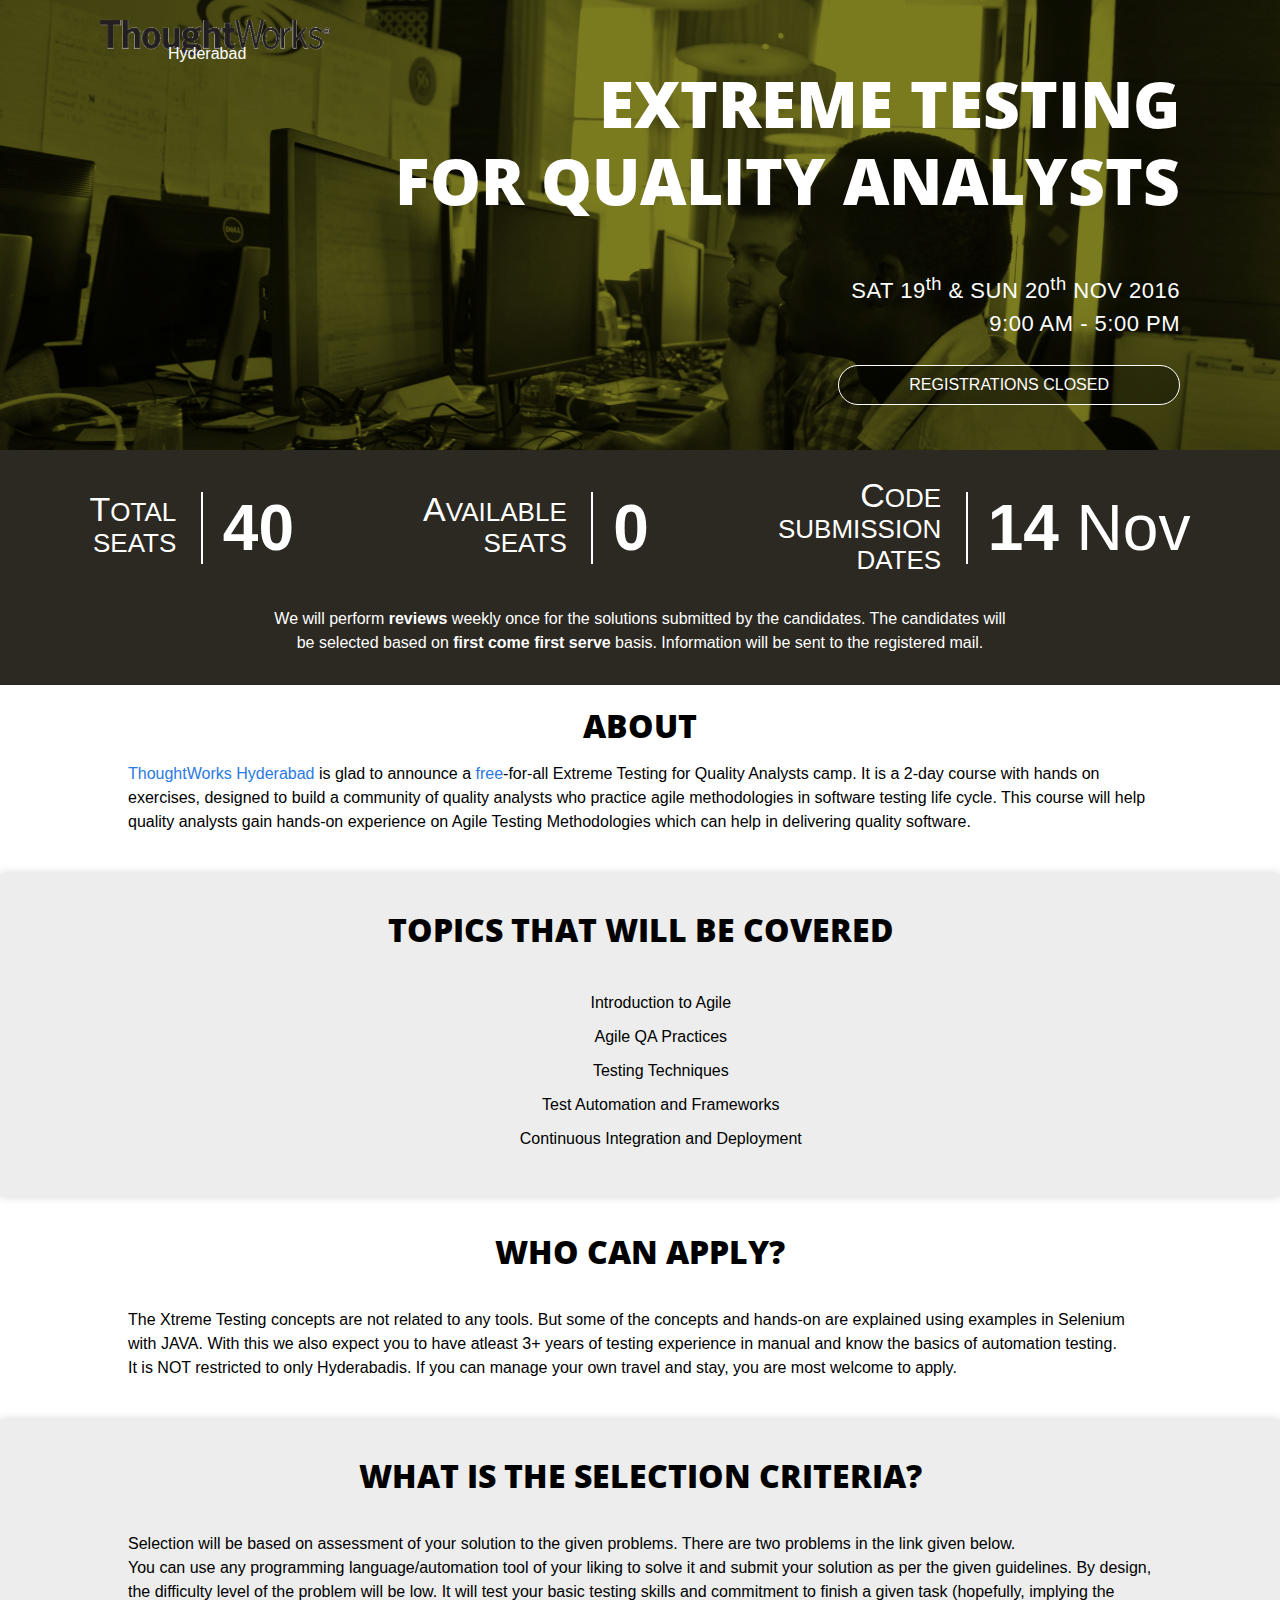
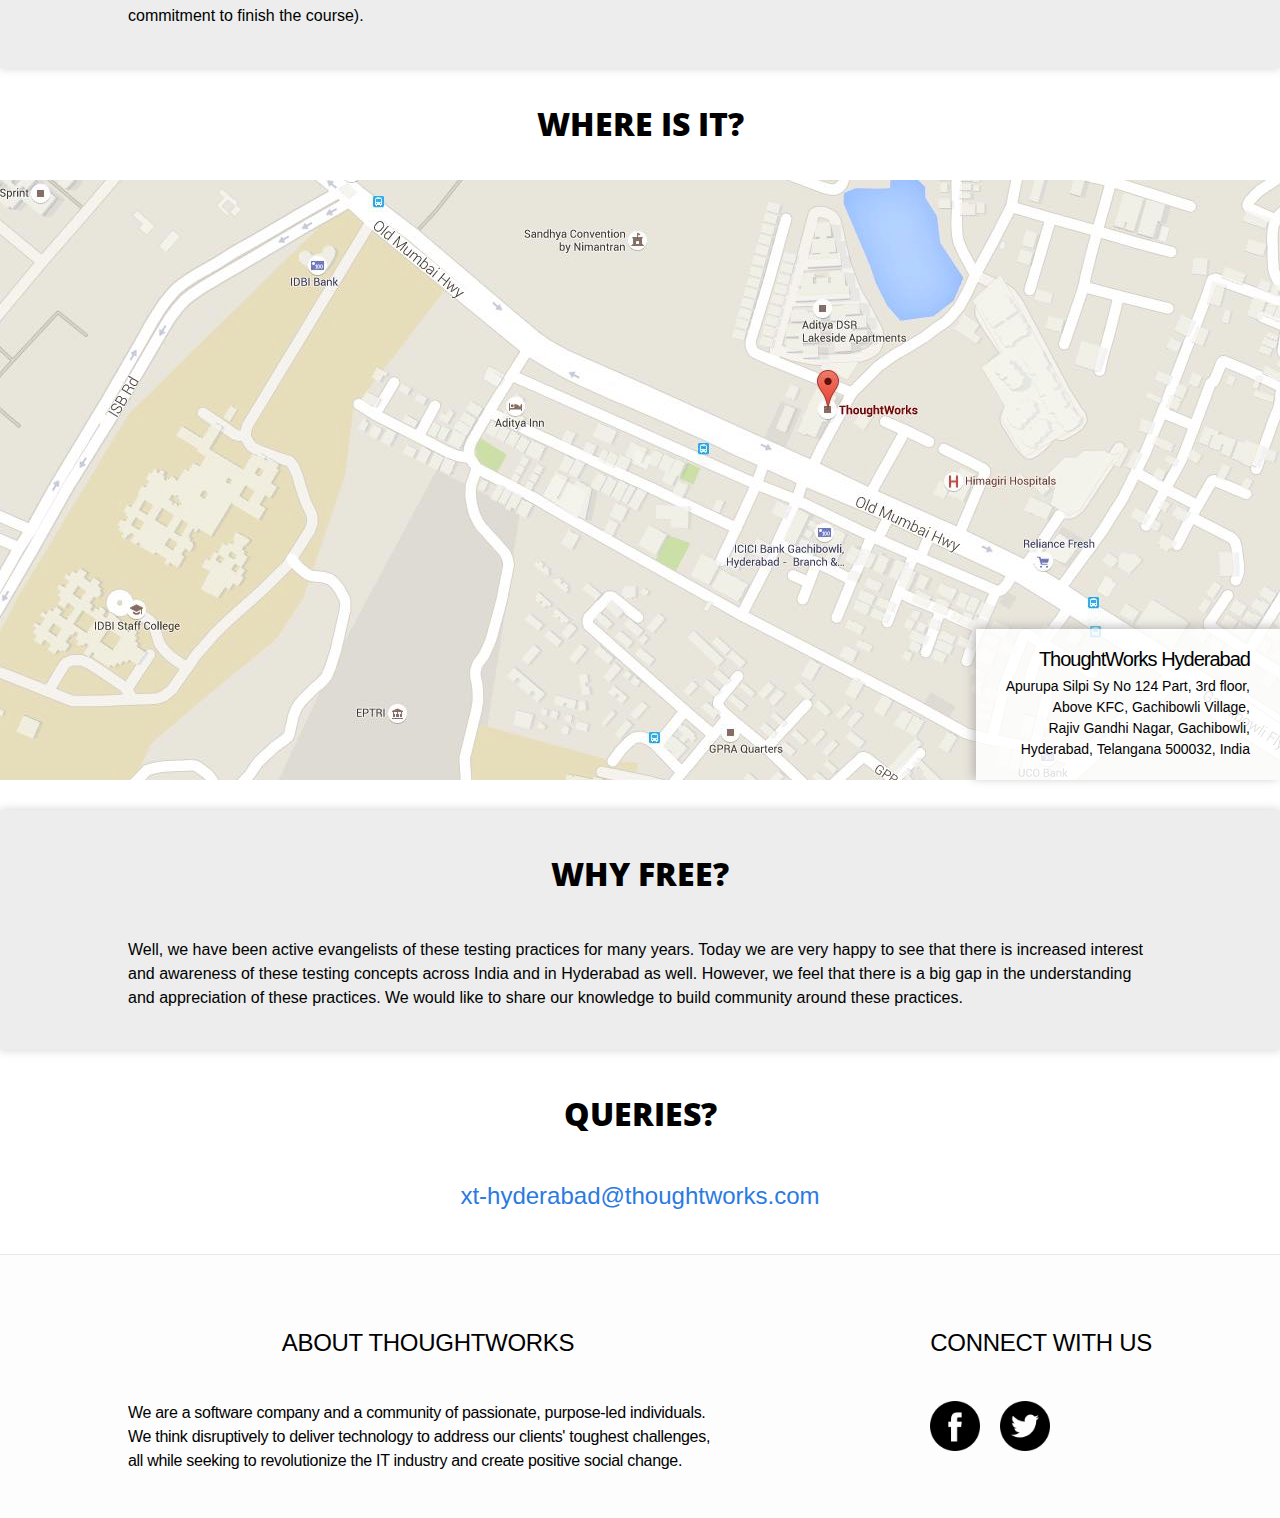
<file: index.html>
<!DOCTYPE html>
<html>
<head>
	<meta charset="utf-8">
	<meta property="og:title" content="Xtreme Testing for Quality Analysts" />
	<meta property="og:url" content="http://twhyderabad.github.io/xtremetesting/" />
	<meta property="og:description" content="ThoughtWorks Hyderabad is glad to announce a free for all Extreme Testing bootcamp for Quality Analysts. It is a 2-day course with testing practices and hands on exercises, to build the community of quality analysts who practice extreme testing(XT) methodologies in delivering quality software." />
	<meta property="og:image" content="http://twhyderabad.github.io/xtremeprogramming/assets/img/banner-desktop.jpg" />
	<meta http-equiv="X-UA-Compatible" content="IE=edge">
	<link rel="shortcut icon" href="http://www.thoughtworks.com/imgs/favicons/favicon.ico" type="image/vnd.microsoft.icon" />
	<link type="image/x-icon" href="http://www.thoughtworks.com/imgs/favicons/favicon.ico" rel="shortcut icon">
	<title>Extreme Testing for Quality Analysts</title>
	<meta name="viewport" content="width=device-width, initial-scale=1, maximum-scale=1, user-scalable=no">
	<meta name="description" content="ThoughtWorks Xtremetesting, Nov 2016">
	<link rel="canonical" href="http://twhyderabad.github.io/agiledev/">
	<!-- Custom CSS -->

	<link rel="stylesheet" href="css/main.css">
	<link rel="stylesheet" type="text/css" href="css/training.css"/>
</head>
<body>
	<!--<header class="site-header">
		<div class="wrap">
			<a class="left" href="http://www.thoughtworks.com"><img src="./assets/img/tw_logo.png" height="56px"></a>
		</div>
	</header>-->
	<div class="page-content">
		<div class="wrap">
			<div class="post">
				<article class="post-content">
					<div class="venue-mask">
						<div class="venue">
							<a href="https://www.thoughtworks.com/locations/hyderabad">
							<img class="tw-logo" src="assets/img/tw-logo.png"/>
							<span class="tw-hyd">Hyderabad</span></a>
							<h1 id="venue">Extreme Testing<br />for Quality Analysts</h1>
							<p class="date">Sat 19<sup>th</sup> & Sun 20<sup>th</sup> Nov 2016<br /></p>
							<p class="time">
								9:00 am - 5:00 pm
							</p>
							<div class="register">
								<a title="Register for Extreme Testing" target="_self" href="https://twhyderabad.github.io/xtremetesting/#"> Registrations Closed </a>
								<!-- <a title="Register for Agile Developer Bootcamp" target="_blank"> Registrations Closed</a> -->
							</div>
						</div>
					</div>

					<div class = "seats-dates">
						<div class  = "deadlines">
							<div class = "item">
								<span class="field">Total<br>Seats</span>
								<span class="field-info">40</span>
							</div>
							<div class = "item">
								<span class="field">Available<br>Seats</span>
								<span class="field-info">0</span>
							</div>
							<div class = "item item--last">
								<span class="field">Code<br>Submission<br>Dates</span>
								<span class="field-info">14 <span class="field-info-month">Nov</span></span>
							</div>
						</div>

						<div class = "seats-dates--description">
							We will perform <span class="t-bold">reviews</span> weekly once for the solutions submitted by the candidates. The candidates will be selected based on <span class="t-bold">first come first serve</span> basis. Information will be sent to the registered mail.
						</div>
					</div>

					<div class = "about max-wrap">
						<h1>About</h1>
						<p class = "about-description">
							<a href="http://www.thoughtworks.com" target="_blank">ThoughtWorks Hyderabad </a>
							is glad to announce a <a href = "#why-is-thoughtworks-doing-it-for-free">free</a>-for-all
							<b>Extreme Testing for Quality Analysts</b> camp.
							It is a 2-day course with hands on exercises,
							designed to build a community of quality analysts who practice agile methodologies
							in software testing life cycle. This course will help quality analysts gain hands-on experience
							on Agile Testing Methodologies which can help in delivering quality software.
						</p>
					</div>

					<div class = "topics max-wrap colored-box box-shadow">
						<h1 id="topics">Topics that will be covered</h1>
						<ul class="dashed">
							<li><b>Introduction to Agile</b></li>
							<li><b>Agile QA Practices</b></li>
							<li><b>Testing Techniques</b></li>
							<li><b>Test Automation and Frameworks</b></li>
							<li><b>Continuous Integration and Deployment</b></li>
						</ul>
					</div>

					<div class = "who-can-apply max-wrap">
						<h1 id="who-can-apply">Who can apply?</h1>
						<p>The Xtreme Testing concepts are not related to any tools. But some of the concepts and hands-on are explained using examples in Selenium with JAVA. With this we also expect you to have atleast 3+ years of testing experience in manual and know the basics of automation testing.</p>
						<p>It is NOT restricted to only Hyderabadis. If you can manage your own travel and stay, you are most welcome to apply.</p>
					</div>

					<div class = "selection-criteria max-wrap colored-box box-shadow">
						<h1 id="what-is-the-selection-criteria">What is the selection Criteria?</h1>
						<p>Selection will be based on assessment of your solution to the given problems. There are two problems in the link given below.</p>
						<p>You can use any programming language/automation tool of your liking to solve it and submit your solution as per the given guidelines. By design, the difficulty level of the problem will be low. It will test your basic testing skills and commitment to finish a given task (hopefully, implying the commitment to finish the course).</p>
<!-- 						<h2><a class="problem-statement-selection-criteria" href="https://twhyderabad.github.io/xtremetesting/#">Get The Problem Statements</a><h2> -->
				</div>

					<div class="event-location">
						<h1 id="where-is-it">Where is it?</h1>
						<a style = "position:relative;" href="https://www.google.co.in/maps/place/Thoughtworks+Hyderabad,+Apurupa+Slipi+Sy+No+124+Part,+3rd+floor+Gachilbowli+Village+Above+KFC+Serilingampally+Mandal+RR+Dist+-+Hyd+-+500032/@17.443011,78.357426,17z/data=!3m1!4b1!4m2!3m1!1s0x3bcb9395ed638f61:0x49acd498fc2f1237" target="_blank">
							<div class = "map">
								<div class="address">
									<h4>ThoughtWorks Hyderabad</h4>
									<p>Apurupa Silpi Sy No 124 Part, 3rd floor,<br>
										Above KFC, Gachibowli Village,<br>
										Rajiv Gandhi Nagar, Gachibowli,<br>
										Hyderabad, Telangana 500032, India
									</p>
								</div>
							</div>
						</a>
					</div>

<!-- 					<div class="trainers-container">
						<div class="trainers">
							<h2 id="who-are-the-trainers">Our talented team of Trainers</h2>
							<ul>
								<li>
									<div class = "trainer">
										<a href="https://in.linkedin.com/pub/vikram-babu-kuruguntla/22/196/781" target="_blank">
											<img src="assets/img/trainers/vikram.jpg">
											<span class="name">Vikram Babu</span>
										</a>
									</div>
								</li>
								<li>
									<div class = "trainer" target="_blank">
										<a href="https://www.linkedin.com/in/srujankumar">
											<img src="assets/img/trainers/srujan.jpg">
											<span class="name">Srujan</span>
										</a>
									</div>
								</li>
								<li>
									<div class = "trainer" target="_blank">
										<a href="">
											<img src="assets/img/trainers/anil.jpg">
											<span class="name">Anil Kumar Kodi</span>
										</a>
									</div>
								</li>
							</ul>
						</div> -->
						<!-- <div class="trainers">
							<h2 id="who-are-the-trainers">Energy packed Volunteers</h2>
							<ul>
								<li>
									<div class = "trainer" target="_blank">
										<a href="https://www.linkedin.com/in/prateeksrt">
											<img src="assets/img/trainers/prateek.jpg">
											<span class="name">Prateek</span>
										</a>
									</div>
								</li>
								<li>
									<div class = "trainer" target="_blank">
										<a href="https://www.linkedin.com/in/srujankumar">
											<img src="assets/img/trainers/srujan.jpg">
											<span class="name">Srujan</span>
										</a>
									</div>
								</li>
								<li>
									<div class = "trainer" target="_blank">
										<a href="">
											<img src="assets/img/trainers/anil.jpg">
											<span class="name">Anil Kumar Kodi</span>
										</a>
									</div>
								</li>
							</ul>
						</div> -->
					</div>


					<div class="why-free max-wrap colored-box box-shadow">
						<h1 id="why-is-thoughtworks-doing-it-for-free">Why free?</h1>
						<p>Well, we have been active evangelists of these testing practices for many years. Today we are very happy to see that there is increased interest and awareness of these testing concepts across India and in Hyderabad as well. However, we feel that there is a big gap in the understanding and appreciation</a> of these practices. We would like to share our knowledge to build community around these practices.</p>
					</div>
					<div class="queries max-wrap">
						<h1 id="connect-us">Queries?</h1>
						<a class = "contact-us" href="mailto:xt-hyderabad@thoughtworks.com?Subject=Xtreme%20Testing%20for%20Quality%20Analysts%20Bootcamp%20Nov%202016" target="_top" class="break-word">xt-hyderabad@thoughtworks.com</a>
					</div>
				</article>
			</div>
		</div>
	</div>
	<footer class="site-footer">

		<div class="wrap clear-fix">

			<div class="column left">
				<ul>
					<li><h2>About ThoughtWorks</h2></li>
					<li><p class="about">We are a software company and a community of passionate, purpose-led individuals. We think disruptively to deliver technology to address our clients' toughest challenges, all while seeking to revolutionize the IT industry and create positive social change.</p></li>
				</ul>
			</div>

			<div class="column right">
				<ul>
					<li><h2>Connect with us</h2></li>
					<li class="link">
						<a href="https://www.facebook.com/ThoughtWorksHyderabad" target="_blank">
							<img src="./assets/img/facebook.png" width="50px">
						</a>
					</li>
					<li class="link">
						<a href="https://twitter.com/thoughtworks" target="_blank">
							<img src="./assets/img/twitter.png" width="50px">
						</a>
					</li>
				</ul>
			</div>
		</div>

	</footer>


</body>
</html>
</file>
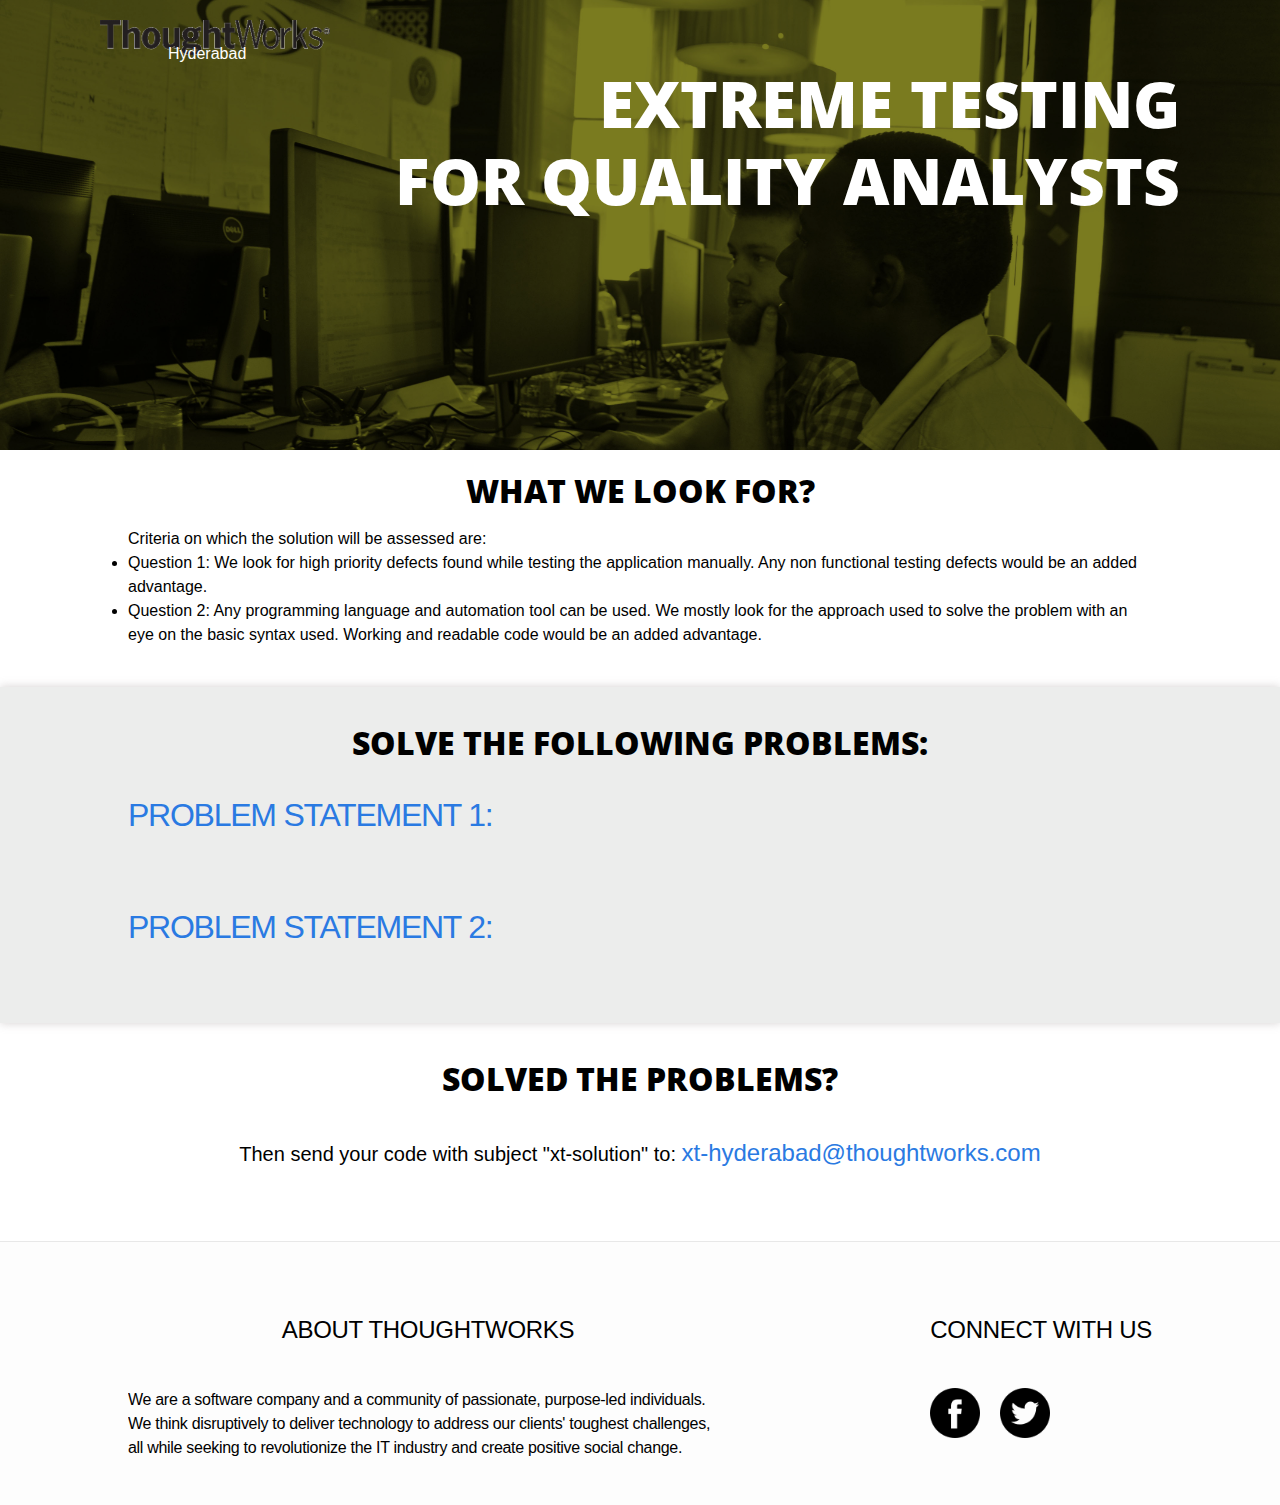
<file: questions.html>
<!DOCTYPE html>
<html>
<head>
	<meta charset="utf-8">
	<meta http-equiv="X-UA-Compatible" content="IE=edge">
	<link rel="shortcut icon" href="http://www.thoughtworks.com/imgs/favicons/favicon.ico" type="image/vnd.microsoft.icon" />
	<link type="image/x-icon" href="http://www.thoughtworks.com/imgs/favicons/favicon.ico" rel="shortcut icon">
	<title>Problem Statements</title>
	<meta name="viewport" content="width=device-width, initial-scale=1, maximum-scale=1, user-scalable=no">
	<meta name="description" content="ThoughtWorks Agile Bootcamp for Quality Analysts, Nov 2016">
	<link rel="canonical" href="http://twhyderabad.github.io/agiledev/">
	<!-- Custom CSS -->

	<link rel="stylesheet" href="css/main.css">
	<link rel="stylesheet" type="text/css" href="css/training.css"/>
</head>
<body>
	<div class="page-content">
		<div class="wrap">
			<div class="post">
				<article class="post-content">
					<div class="venue-mask">
						<div class="venue">
							<a href="https://www.thoughtworks.com/locations/hyderabad">
							<img class="tw-logo" src="assets/img/tw-logo.png"/>
							<span class="tw-hyd">Hyderabad</span></a>
							<a href="http://twhyderabad.github.io/xtremetesting/">
							<h1 id="venue">Extreme Testing<br />for Quality Analysts</h1></a>
						</div>
					</div>

					<div class = "about max-wrap">
						<h1>What We Look For?</h1>
						<p class = "about-description">
							Criteria on which the solution will be assessed are:
<ui>
	<li><b>Question 1:</b> We look for high priority defects found while testing the application manually. Any non functional testing defects would be an added advantage.</li>
	<li><b>Question 2:</b> Any programming language and automation tool can be used. We mostly look for the approach used to solve the problem with an eye on the basic syntax used.
	        Working and readable code would be an added advantage.
</ui>
						</p>
					</div>

					<div class = "problem-statement max-wrap colored-box box-shadow">
						<h1>Solve the following problems:</h1>
						<h2 id="problemStatement1">Problem Statement 1: </h2>
						<div id="problemStatement1Desc"  class="hide">
							
<pre>
Test the <a href = "https://twhyderabad.github.io/demo_site/" target="_blank">website</a> for different scenarios manually and identify top 5 bugs/defects. 
Login the website with the following credentials - 
         <b>Username:</b> admin
         <b>Password:</b> admin
You can play around different pages and buttons to figure out the flow.

<b>Happy Testing!!! </b>


</pre></div>
						<h2 id="problemStatement2">Problem Statement 2: </h2>
						<div id="problemStatement2Desc" class="hide">
							
<pre>
Automate the flow using any automation tool and programming language:
1. Launch the <a href = "https://twhyderabad.github.io/demo_site/" target="_blank">site</a> and login using the following credentials.
          <b>Username:</b> admin
          <b>Password:</b> admin
2. Enter the details for all the 5 fields.
3. Save the blog. 
4. Click on the button "Blogs".
5. Verify all the details that you previously entered for all the fields.
6. Logout of the application.


</pre>

						</div>
					</div>

					<div class="queries max-wrap">
						<h1 id="connect-us">Solved the Problems?</h1>
						<span class="send-your-code">Then send your code with subject "xt-solution" to: </span>
						<a class = "contact-us" href="mailto:xt-hyderabad@thoughtworks.com?Subject=xt-solution" target="_top" class="break-word">xt-hyderabad@thoughtworks.com</a>
					</div>
				</article>
			</div>
		</div>
	</div>
	<footer class="site-footer">

		<div class="wrap clear-fix">

			<div class="column left">
				<ul>
					<li><h2>About ThoughtWorks</h2></li>
					<li><p class="about">We are a software company and a community of passionate, purpose-led individuals. We think disruptively to deliver technology to address our clients' toughest challenges, all while seeking to revolutionize the IT industry and create positive social change.</p></li>
				</ul>
			</div>

			<div class="column right">
				<ul>
					<li><h2>Connect with us</h2></li>
					<li class="link">
						<a href="https://www.facebook.com/ThoughtWorksHyderabad" target="_blank">
							<img src="./assets/img/facebook.png" width="50px">
						</a>
					</li>
					<li class="link">
						<a href="https://twitter.com/thoughtworks" target="_blank">
							<img src="./assets/img/twitter.png" width="50px">
						</a>
					</li>
				</ul>
			</div>
		</div>

	</footer>

	<script type="text/javascript">
		var problemStatement1 = document.getElementById("problemStatement1"),
			problemStatement2 = document.getElementById("problemStatement2"),
			problemStatement1Desc = document.getElementById("problemStatement1Desc"),
			problemStatement2Desc = document.getElementById("problemStatement2Desc");

		problemStatement1.addEventListener("click", function() {
			problemStatement1Desc.className = problemStatement1Desc.classList.contains("hide") ?
				"" : "hide";
			problemStatement2Desc.className = "hide";
		});

		problemStatement2.addEventListener("click", function() {
			problemStatement2Desc.className = problemStatement2Desc.classList.contains("hide") ?
				"" : "hide";
			problemStatement1Desc.className = "hide";
		});
	</script>
</body>
</html>
</file>
<file: css/main.css>
/* Base */
/* ----------------------------------------------------------*/

* {
  margin: 0;
  padding: 0;
}

html, body { height: 100%; }

body {
  font-family: Helvetica, Arial, sans-serif;
  font-size: 16px;
  line-height: 1.5;
  font-weight: 300;
  background-color: #fdfdfd;
}

h1, h2, h3, h4, h5, h6 { font-size: 1.5em; font-weight: 400; }

a         { color: #2a7ae2; text-decoration: none; }
a:hover   { color: #000; text-decoration: underline; }
a:visited { color: #205caa; }

/* Utility */

.wrap:before,
.wrap:after { content:""; display:table; }
.wrap:after { clear: both; }
.wrap {
  /*max-width: 75%;
  padding: 0 30px;
  */margin: 0 auto;
  zoom: 1;
}

.clear-fix:after {
  content:"";
  display:block;
  float: none;
  clear:both;
}

.left {
  float: left;
  overflow: hidden;
}

.right {
  float: right;
}


/* Layout Styles */
/* ----------------------------------------------------------*/

/* Site header */

.site-header {
  border-top: 5px solid #333;
  border-bottom: 1px solid #e8e8e8;
  min-height: 56px;
  background-color: white;
}

.site-title,
.site-title:hover,
.site-title:visited {
  display: block;
  color: #333;
  font-size: 26px;
  letter-spacing: -1px;
  float: left;
  line-height: 56px;
  position: relative;
  z-index: 1;
}

.site-nav {
  float: right;
  line-height: 56px;
}

.site-nav .menu-icon { display: none; }

.site-nav .page-link {
  margin-left: 20px;
  color: #727272;
  letter-spacing: -.5px;
}

/* Site footer */

.site-footer {
  border-top: 1px solid #e8e8e8;
  padding: 30px 10%;
}

.footer-heading {
  font-size: 18px;
  font-weight: 300;
  letter-spacing: -.5px;
  margin-bottom: 15px;
}

.site-footer .column { margin-bottom: 15px; }

.footer-col-1 {
  width: 270px; /*fallback*/
  width: -webkit-calc(35% - 10px);
  width: -moz-calc(35% - 10px);
  width: -o-calc(35% - 10px);
  width: calc(35% - 10px);
  margin-right: 10px
}
.footer-col-2 {
  width: 175px; /*fallback*/
  width: -webkit-calc(23.125% - 10px);
  width: -moz-calc(23.125% - 10px);
  width: -o-calc(23.125% - 10px);
  width: calc(23.125% - 10px);
  margin-right: 10px
}
.footer-col-3 {
  width: 335px; /*fallback*/
  width: -webkit-calc(41.875%);
  width: -moz-calc(41.875%);
  width: -o-calc(41.875%);
  width: calc(41.875%);
}

.site-footer ul { list-style: none; }

.site-footer li,
.site-footer p {
  letter-spacing: -.3px;
}

.github-icon-svg,
.twitter-icon-svg {
  display: inline-block;
  width: 16px;
  height: 16px;
  position: relative;
  top: 3px;
}

.site-footer .column .link {
  display: inline-block;
  margin-right: 15px;
}


/* Page Content styles */
/* ----------------------------------------------------------*/

.page-content {
  background-color: #fff;
}


/* Home styles */
/* ----------------------------------------------------------*/

.home h1 { margin-bottom: 25px; }

.posts { list-style-type: none; }

.posts li { margin-bottom: 30px; }

.posts .post-link {
  font-size: 24px;
  letter-spacing: -1px;
  line-height: 1;
}

.posts .post-date {
  display: block;
  font-size: 15px;
  color: #818181;
}


/* Post styles */
/* ----------------------------------------------------------*/

.post-header { margin: 10px 0 30px; }

.post-header h1 {
  font-size: 42px;
  letter-spacing: -1.75px;
  line-height: 1;
  font-weight: 300;
}

.post-header .meta {
  font-size: 15px;
  color: #818181;
  margin-top: 5px;
}

.post-content { margin: 0 0 30px; }

.post-content h1,
.post-content h2,
.post-content h3,
.post-content h4,
.post-content h5,
.post-content h6 {
  line-height: 1;
  font-weight: 300;
}

.post-content h2 {
  font-size: 32px;
  letter-spacing: -1.25px;
}

.post-content h3 {
  font-size: 26px;
  letter-spacing: -1px;
}

.post-content h4 {
  font-size: 20px;
  letter-spacing: -1px;
}

.post-content blockquote {
  border-left: 4px solid #e8e8e8;
  padding-left: 20px;
  font-size: 18px;
  opacity: .6;
  letter-spacing: -1px;
  font-style: italic;
  margin: 30px 0;
}

.post-content ul,
.post-content ol { padding-left: 20px; }

.post pre,
.post code {
  border: 1px solid #d5d5e9;
  background-color: #fff;
  padding: 8px 12px;
  -webkit-border-radius: 3px;
  -moz-border-radius: 3px;
  border-radius: 3px;
  font-size: 15px;
}

.post code { padding: 1px 5px; }

.post ul,
.post ol { margin-left: 1.35em; }

.post pre code { border: none; }

/* terminal */
.post pre.terminal {
  border: 1px solid #000;
  background-color: #333;
  color: #FFF;
  -webkit-border-radius: 3px;
  -moz-border-radius: 3px;
  border-radius: 3px;
}

.post pre.terminal code { background-color: #333; }

/* Syntax highlighting styles */
/* ----------------------------------------------------------*/

.highlight  { background: #ffffff; }
.highlight .c { color: #999988; font-style: italic } /* Comment */
.highlight .err { color: #a61717; background-color: #e3d2d2 } /* Error */
.highlight .k { font-weight: bold } /* Keyword */
.highlight .o { font-weight: bold } /* Operator */
.highlight .cm { color: #999988; font-style: italic } /* Comment.Multiline */
.highlight .cp { color: #999999; font-weight: bold } /* Comment.Preproc */
.highlight .c1 { color: #999988; font-style: italic } /* Comment.Single */
.highlight .cs { color: #999999; font-weight: bold; font-style: italic } /* Comment.Special */
.highlight .gd { color: #000000; background-color: #ffdddd } /* Generic.Deleted */
.highlight .gd .x { color: #000000; background-color: #ffaaaa } /* Generic.Deleted.Specific */
.highlight .ge { font-style: italic } /* Generic.Emph */
.highlight .gr { color: #aa0000 } /* Generic.Error */
.highlight .gh { color: #999999 } /* Generic.Heading */
.highlight .gi { color: #000000; background-color: #ddffdd } /* Generic.Inserted */
.highlight .gi .x { color: #000000; background-color: #aaffaa } /* Generic.Inserted.Specific */
.highlight .go { color: #888888 } /* Generic.Output */
.highlight .gp { color: #555555 } /* Generic.Prompt */
.highlight .gs { font-weight: bold } /* Generic.Strong */
.highlight .gu { color: #aaaaaa } /* Generic.Subheading */
.highlight .gt { color: #aa0000 } /* Generic.Traceback */
.highlight .kc { font-weight: bold } /* Keyword.Constant */
.highlight .kd { font-weight: bold } /* Keyword.Declaration */
.highlight .kp { font-weight: bold } /* Keyword.Pseudo */
.highlight .kr { font-weight: bold } /* Keyword.Reserved */
.highlight .kt { color: #445588; font-weight: bold } /* Keyword.Type */
.highlight .m { color: #009999 } /* Literal.Number */
.highlight .s { color: #d14 } /* Literal.String */
.highlight .na { color: #008080 } /* Name.Attribute */
.highlight .nb { color: #0086B3 } /* Name.Builtin */
.highlight .nc { color: #445588; font-weight: bold } /* Name.Class */
.highlight .no { color: #008080 } /* Name.Constant */
.highlight .ni { color: #800080 } /* Name.Entity */
.highlight .ne { color: #990000; font-weight: bold } /* Name.Exception */
.highlight .nf { color: #990000; font-weight: bold } /* Name.Function */
.highlight .nn { color: #555555 } /* Name.Namespace */
.highlight .nt { color: #000080 } /* Name.Tag */
.highlight .nv { color: #008080 } /* Name.Variable */
.highlight .ow { font-weight: bold } /* Operator.Word */
.highlight .w { color: #bbbbbb } /* Text.Whitespace */
.highlight .mf { color: #009999 } /* Literal.Number.Float */
.highlight .mh { color: #009999 } /* Literal.Number.Hex */
.highlight .mi { color: #009999 } /* Literal.Number.Integer */
.highlight .mo { color: #009999 } /* Literal.Number.Oct */
.highlight .sb { color: #d14 } /* Literal.String.Backtick */
.highlight .sc { color: #d14 } /* Literal.String.Char */
.highlight .sd { color: #d14 } /* Literal.String.Doc */
.highlight .s2 { color: #d14 } /* Literal.String.Double */
.highlight .se { color: #d14 } /* Literal.String.Escape */
.highlight .sh { color: #d14 } /* Literal.String.Heredoc */
.highlight .si { color: #d14 } /* Literal.String.Interpol */
.highlight .sx { color: #d14 } /* Literal.String.Other */
.highlight .sr { color: #009926 } /* Literal.String.Regex */
.highlight .s1 { color: #d14 } /* Literal.String.Single */
.highlight .ss { color: #990073 } /* Literal.String.Symbol */
.highlight .bp { color: #999999 } /* Name.Builtin.Pseudo */
.highlight .vc { color: #008080 } /* Name.Variable.Class */
.highlight .vg { color: #008080 } /* Name.Variable.Global */
.highlight .vi { color: #008080 } /* Name.Variable.Instance */
.highlight .il { color: #009999 } /* Literal.Number.Integer.Long */


/* media queries */
/* ----------------------------------------------------------*/


@media screen and (max-width: 750px) {

  .footer-col-1 { width: 50%; }

  .footer-col-2 {
    width: 45%; /*fallback*/
    width: -webkit-calc(50% - 10px);
    width: -moz-calc(50% - 10px);
    width: -o-calc(50% - 10px);
    width: calc(50% - 10px);
    margin-right: 0;
  }

  .site-footer .column.footer-col-3 {
    width: auto;
    float: none;
    clear: both;
  }

}

@media screen and (max-width: 600px) {
  .container {
  	width: 98% !important;
  	padding: 20px !important;
  	text-align: justify;
  }

  footer p.about {
  	width: auto !important;
  	text-align: justify;
  }

  .site-nav {
    position: fixed;
    z-index: 10;
    top: 14px; right: 8px;
    background-color: white;
    -webkit-border-radius: 5px;
    -moz-border-radius: 5px;
    border-radius: 5px;
    border: 1px solid #e8e8e8;
  }

  .site-nav .menu-icon {
    display: block;
    font-size: 24px;
    color: #505050;
    float: right;
    width: 36px;
    text-align: center;
    line-height: 36px;
  }

  .site-nav .menu-icon svg { width: 18px; height: 16px; }

  .site-nav .trigger {
    clear: both;
    margin-bottom: 5px;
    display: none;
  }

  .site-nav:hover .trigger { display: block; }

  .site-nav .page-link {
    display: block;
    text-align: right;
    line-height: 1.25;
    padding: 5px 10px;
    margin: 0;
  }

  .post-header h1 { font-size: 36px; }
  .post-content h2 { font-size: 28px; }
  .post-content h3 { font-size: 22px; }
  .post-content h4 { font-size: 18px; }
  .post-content blockquote { padding-left: 10px; }
  .post-content ul,
  .post-content ol { padding-left: 10px; }

  .site-footer .column {
    float: none;
    clear: both;
    width: auto;
    margin: 0 0 15px; }

}

.break-word {
	word-break: break-all;
}
</file>
<file: css/training.css>
@font-face {
  font-family: 'OpenSans-ExtraBold';
  src: url('../assets/fonts/OpenSans-ExtraBold.ttf')  format('truetype');
}

.max-wrap {
	padding: 40px 10%
}

.colored-box {
	background: #ECEDEC;
}

.box-shadow {
	-webkit-box-shadow: 0 0px 9px rgba(199, 193, 193, 0.74);
	-moz-box-shadow: 0 0px 9px rgba(199, 193, 193, 0.74);
	box-shadow: 0 0px 9px rgba(199, 193, 193, 0.74);
}

.border-bottom {
    border-bottom: 1px solid #F1F1F1;
}

.site-header .wrap {
	width: 80%;
}

.t-bold {
	font-weight: 600;
}

h1 {
	margin-bottom: 40px;
    font-size: 2em;
    text-align: center;
    text-transform: uppercase;
    font-family: 'OpenSans-ExtraBold';
}

h2 {
	margin-top: 40px;
	margin-bottom: 40px;
	text-align: center;
	text-transform: uppercase;
}

ul.dashed > li {
	list-style-type: none;
}

.tw-hyd {
	color: white;
    display: block;
    margin-left: 68px;
    margin-top: -20px;
}

.about.max-wrap {
	padding-top: 25px;
}

.about h1 {
	margin-bottom: 20px;
}

/********************* VENUE ********************/

.venue-mask {
  background-image: url(../assets/img/banner-desktop.jpg);
  background-size: cover;
  height:450px;
  margin: 0 auto;
  box-sizing: border-box;
}

.tw-logo {
    width: 230px;
}

.venue-mask .venue {
	width: 100%;
	height: 100%;
	padding: 20px 100px 20px 100px;
	box-sizing: border-box;
	background: rgba(0, 0, 0, 0.35);
}

.venue h1 {
	color: #fff;
	font-size: 4em;
	margin-bottom: 50px;
	text-align: right;
    text-transform: uppercase;
    font-weight: 500;
    line-height: 1.2em;
}

.venue .date,
.venue .time {
	color: #fff;
	font-size: 22px;
	font-weight: 500;
  	letter-spacing: 0.5px;
  	text-align: right;
  	text-transform: uppercase;
}

.venue .condition {
    text-align: right;
    color: white;
    margin-bottom: 40px;
}

.venue .date sup {
	text-transform: lowercase;
}

.venue .register {
	margin-top: 25px;
	text-align: right;
}

.venue .register a {
  	color: #FFF;
    padding: 7px 70px;
    display: inline-block;
    border: 1px solid #ffffff;
    border-radius: 30px;
    background: rgba(0, 0, 0, 0.37);
    text-transform: uppercase;
    font-weight: 500;
    transition: all .3s ease-out;
}

.venue .register a:hover {
	background-color: #2C2923;
}

.venue .location a {
	color: #E4B15F;
}

/********************* SEATS & DATES ********************/

.seats-dates {
	background: #2c2923;
    color: white;
    padding: 30px 25px;
    text-align: center;
}

.seats-dates .deadlines {
	display: flex;
}

.seats-dates .item {
	flex-grow: 1;
	-webkit-box-sizing: border-box;
	-moz-box-sizing: border-box;
	box-sizing: border-box;
}

.seats-dates .field {
	font-size: 26px;
	text-align: right;
	text-transform: uppercase;
	vertical-align: top;
    display: inline-block;
    line-height: 1.2em;
    margin-top: 14px;
}

.seats-dates .item:last-child .field {
	margin-top: 0;
}

.seats-dates .field:first-letter {
	font-size: 34px;
    font-weight: 500;
}

.seats-dates .field-info {
	font-size: 4em;
    border-left: 2px solid white;
    padding-left: 20px;
    margin-left: 20px;
    font-weight: 700;
}

.seats-dates .field-info .field-info-month {
	font-weight: normal;
}

.seats-dates .seats-dates--description {
	text-align: center;
	margin: 30px 20% 0 20%;
}

/********************* TOPICS ********************/

.topics {
	text-align: center;
}

.topics ul li{
	padding: 5px;
}
/********************* SELECTION-CRITERIA ********************/

.selection-criteria {
}



/********************* TRAINERS ********************/

.trainers-container {
	text-align: center;
}

.trainers-container .trainers {
	width: 49%;
	display: inline-block;
	-webkit-box-sizing: border-box;
	-moz-box-sizing: border-box;
	box-sizing: border-box;
}

.trainers ul {
	padding: 0;
	margin: 0;
	text-align: center;
}

.trainers ul li {
	list-style: none;
	display: inline-block;
	text-align: center;
}

.trainers .trainer {
	margin: 20px;
}

.trainers .trainer img{
	text-align: center;
	display: block;
	width: 130px;
	margin: 0 auto 15px auto;
	-webkit-border-radius: 100%;
	-moz-border-radius: 100%;
	border-radius: 100%;
	-webkit-box-shadow: 0px 0px 3px #ABABAB;
	-moz-box-shadow: 0px 0px 3px #ABABAB;
	box-shadow: 0px 0px 3px #ABABAB;
	transition: all 0.3s ease-out;
	box-sizing: border-box;
}

.trainers .trainer img:hover{
	padding: 5px;
	-webkit-box-shadow: 0px 0px 8px #8E8B8B;
	-moz-box-shadow: 0px 0px 8px #8E8B8B;
	box-shadow: 0px 0px 8px #8E8B8B;
}

/********************* EVENT-LOCATION ********************/

.event-location {
	margin-top: 40px;
}

.event-location a {
	color: black;
}

.event-location a:hover .address{
	background: white;
	bottom: 20px;
	-wekit-box-shadow: -3px 0 9px rgba(132, 130, 130, 0.83);
	-moz-box-shadow: -3px 0 9px rgba(132, 130, 130, 0.83);
	box-shadow: -3px 0 9px rgba(132, 130, 130, 0.83);
}

.event-location .map {
	background: url(../assets/img/map-h.jpg);
	height: 600px;
	position: relative;
}

.event-location .map .address {
	position: absolute;
    background: rgba(255, 255, 255, 0.83);
    padding: 20px 30px;
    font-size: 14px;
    right: 0;
    bottom: 0;
    text-align: right;
    -webkit-box-shadow: -3px -2px 9px rgba(177, 173, 173, 0.83);
    -moz-box-shadow: -3px -2px 9px rgba(177, 173, 173, 0.83);
    box-shadow: -3px -2px 9px rgba(177, 173, 173, 0.83);
    -webkit-transition: all .3s ease-out;
	-moz-transition: all .3s ease-out;
	transition: all .3s ease-out;
}

.event-location .map .address h4 {
	margin-bottom: 7px;
	font-weight: 500;
}

.event-location a {
	display: block;
	width: 100%;
	height: 100%;
}

.container {
	width: 80%;
	margin: 20px auto;
	padding: 40px;
	box-sizing: border-box;
}

.queries {
	text-align: center;
}

.queries .contact-us {
	font-size: 24px;
	word-wrap: break-word;
	word-break: break-all;
}

.queries .contact-us:hover {
	text-decoration: none;
	color: #2a7ae2;
}

.queries .send-your-code {
	font-size: 20px;
	font-weight: 500;
}

footer p.about {
	max-width: 600px;
}

.problem-statement h2{
	text-align: left;
	color: #2a7ae2;
	cursor: pointer;
}

.problem-statement pre {
    white-space: pre-wrap;       /* CSS 3 */
    white-space: -moz-pre-wrap;  /* Mozilla, since 1999 */
    white-space: -pre-wrap;      /* Opera 4-6 */
    white-space: -o-pre-wrap;    /* Opera 7 */
    word-wrap: break-word;       /* Internet Explorer 5.5+ */
}

.problem-statement #problemStatement1Desc,
.problem-statement #problemStatement2Desc {
	max-height: 3000px;
	overflow: hidden;
	transition: max-height .4s ease-out;
	word-break: break-word;
}

.problem-statement #problemStatement1Desc .pdf-link,
.problem-statement #problemStatement2Desc .pdf-link {
	text-align: center;
	margin-bottom: 5px;
}

.problem-statement #problemStatement1Desc .pdf-link a,
.problem-statement #problemStatement2Desc .pdf-link a{
	font-size: 1.5em;
	color: #E2731F;
}

.problem-statement #problemStatement1Desc .pdf-link a img,
.problem-statement #problemStatement2Desc .pdf-link a img{
	vertical-align: middle;
}

.problem-statement #problemStatement1Desc.hide,
.problem-statement #problemStatement2Desc.hide {
	max-height: 0;
}

@media screen and (max-width: 900px) {
	.venue-mask {
		background-image: url(../assets/img/banner-tablet.jpg);
		background-position-x: 0;
	}

	.trainers-container .trainers {
		width: 100%;
	}
}

@media screen and (max-width: 600px) {
	.max-wrap {
		padding: 40px 15px;
	}

	.venue-mask {
		background-image: url(../assets/img/banner-mobile.jpg);
	}

	.venue-mask .venue {
		padding: 40px;
	}

	.venue h1 {
		font-size: 2em;
	}

	.venue .date {
		font-size: 13px;
	}

	.venue .register {
		text-align: center;
	}

	.about-description {
		text-align: justify;
	}

	.seats-dates {
		padding: 0 0 10px 0;
	}

	.seats-dates .item {
		width: 49%;
		padding: 10px;
		display: inline-block;
	}

	.seats-dates .item--last {
		width: 100%;
		margin-top: 20px;
	}

	.seats-dates .deadlines {
		display: block;
	}

	.seats-dates .field {
	    display: block;
	    text-align: center;
	    padding-bottom: 15px;
	    border-bottom: 2px solid #ffffff;
	}

	.seats-dates .field-info {
	    border-left: 0;
	    margin-left: 0;
	    padding-left: 0;
	}


	.seats-dates .item--last .field{
		border-bottom: 0;
	}

	.seats-dates .item--last .field-info{
		border-top: 2px solid #ffffff;
		padding-top: 10px;
	}

	.seats-dates .seats-dates--description {
	    margin: 15px;
	    text-align: justify;
	}

	.event-location .map {
		background: url(../assets/img/map.jpg);
		background-size: cover;
	}

	.event-location .map .address {
		left: 0;
		text-align: center;
	}

	.why-free p {
		text-align: justify;
	}

	.site-footer {
		padding: 30px 15px;
	}
}
</file>
